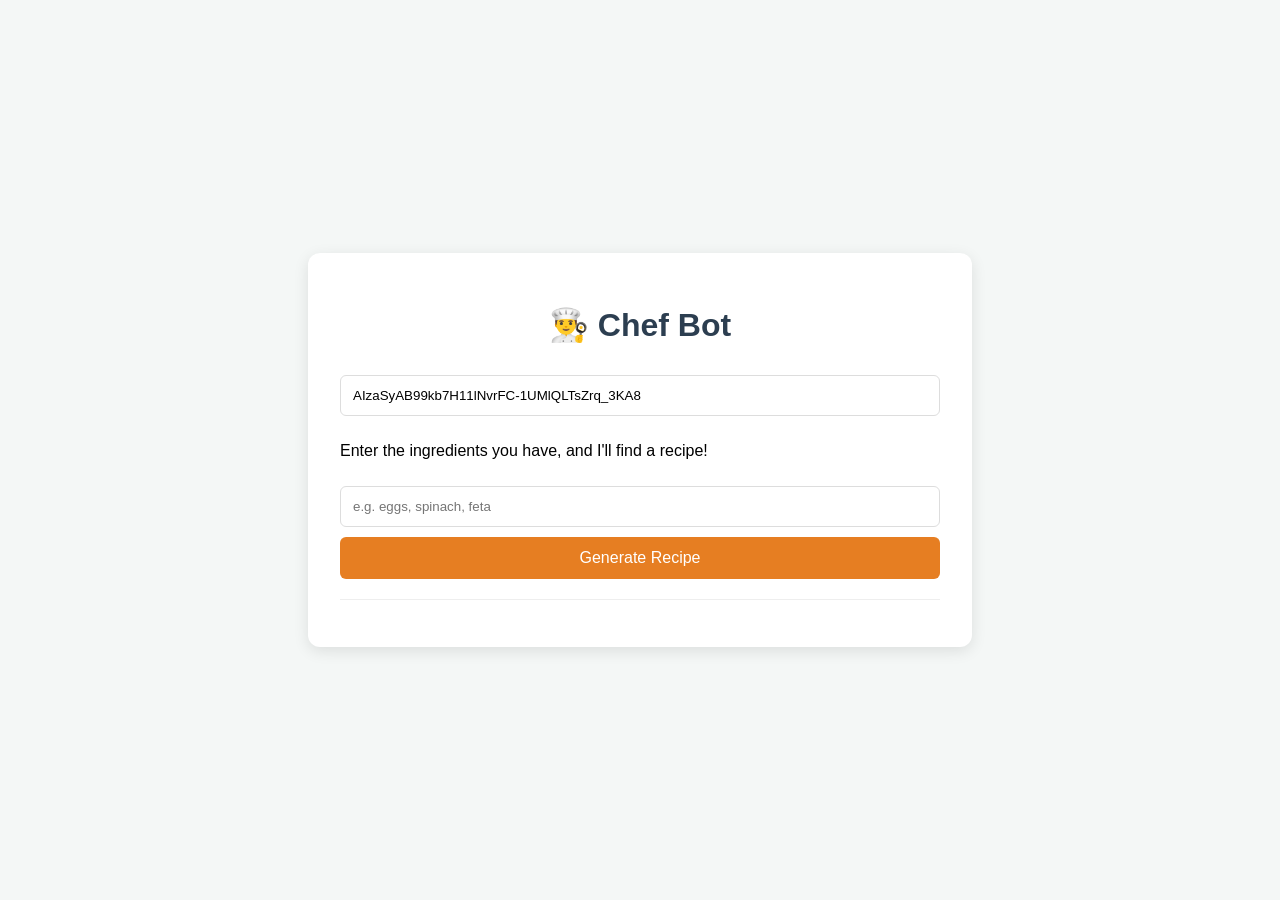
<file: lab-chef/index.html>
<html>
<head>
    <title>Chef Bot AI</title>
    <link rel="stylesheet" href="style.css">
</head>
<body>
    <div class="container">
        <h1>👨‍🍳 Chef Bot</h1>
        <input type="text" id="api-key-input"
               placeholder="API key from aistudio.google.com" value="AIzaSyAB99kb7H11lNvrFC-1UMlQLTsZrq_3KA8">
        <p>Enter the ingredients you have, and I'll find a recipe!</p>
        <input type="text" id="ingredients-input"
               placeholder="e.g. eggs, spinach, feta">
        <button onclick="getRecipe()">Generate Recipe</button>
        <div id="recipe-display"></div>
    </div>
    <script src="script.js"></script>
</body>
</html>
</file>
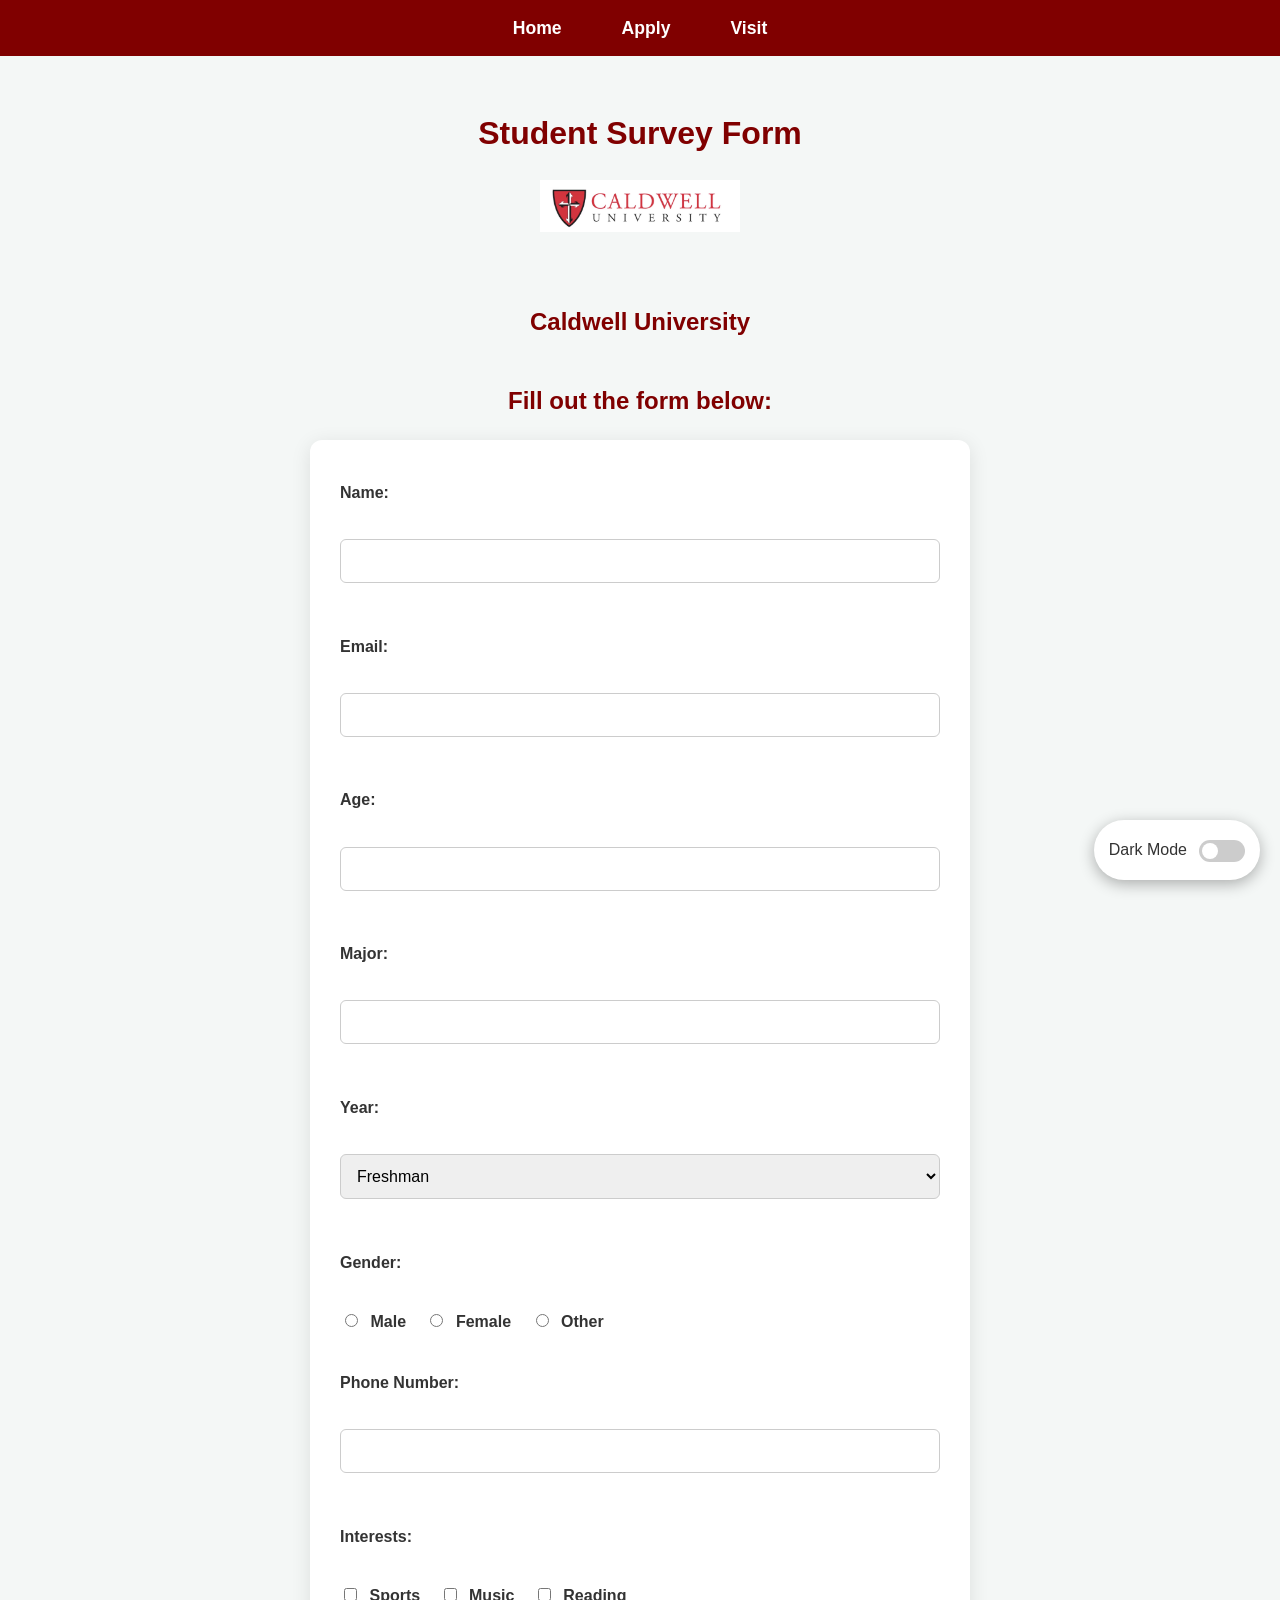
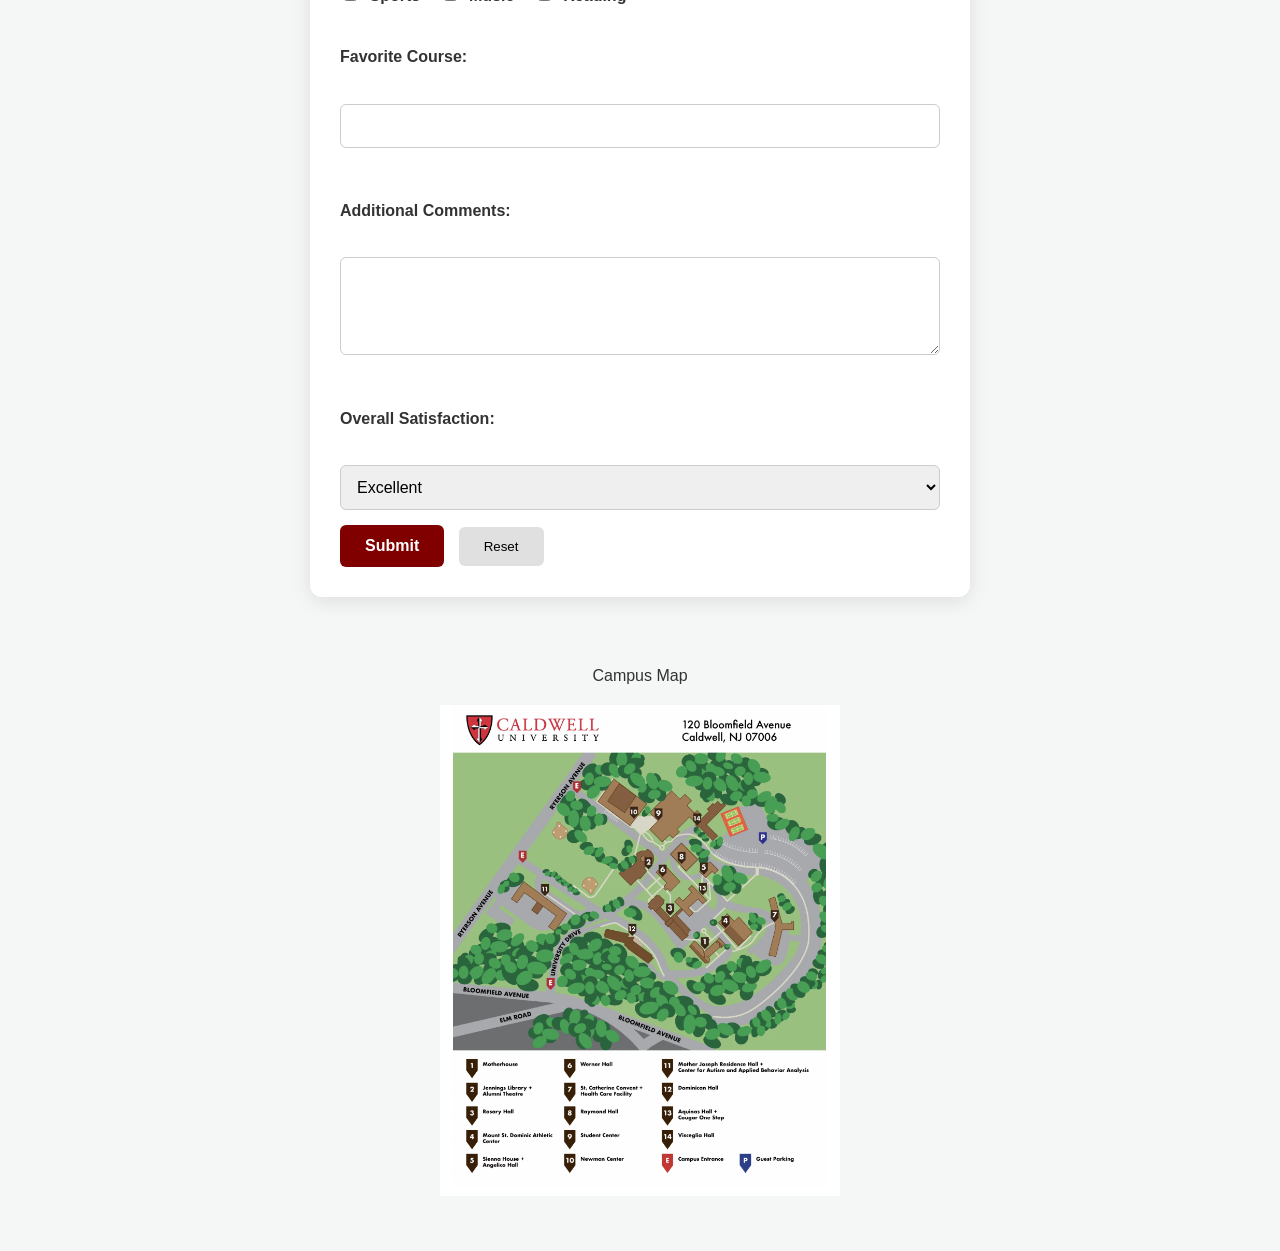
<file: page1.html>
<html>
    <head>
        <title>Page1</title>
    </head>
    <link rel="stylesheet" href="style.css">
    <script src="script.js"></script>
    <body>
        <nav class="navbar">
            <ul>
                <li><a href="page1.html">Home</a></li>
                <li><a href="https://www.caldwell.edu/admissions/apply-now/" target="_blank">Apply</a></li>
                <li><a href="https://caldwelluniv.my.salesforce-sites.com/events#/calendar" target="_blank">Visit</a></li>
            </ul>
        </nav>
        <h1>Student Survey Form</h1>
        <img src="images/logo_cu.png" alt="Caldwell University Logo" width="200"><br><br>
        <h2>Caldwell University</h2>
        <h2>Fill out the form below:</h2>
        <form action="page2.html" method="get">
            <label for="name">Name:</label><br>
            <input type="text" id="name" name="name" required><br><br>

            <label for="email">Email:</label><br>
            <input type="email" id="email" name="email" required><br><br>

            <label for="age">Age:</label><br>
            <input type="number" id="age" name="age" min="0" required><br><br>

            <label for="major">Major:</label><br>
            <input type="text" id="major" name="major" required><br><br>

            <label for="year">Year:</label><br>
            <select id="year" name="year" required>
                <option value="freshman">Freshman</option>
                <option value="sophomore">Sophomore</option>
                <option value="junior">Junior</option>
                <option value="senior">Senior</option>
            </select><br><br>

            <label for="gender">Gender:</label><br>
            <input type="radio" id="male" name="gender" value="male" required>
            <label for="male" class="inline-label">Male</label>
            <input type="radio" id="female" name="gender" value="female" required>
            <label for="female" class="inline-label">Female</label>
            <input type="radio" id="other" name="gender" value="other" required>
            <label for="other" class="inline-label">Other</label><br><br>
            <label for="phone">Phone Number:</label><br>
            <input type="tel" id="phone" name="phone" required><br><br>

            <label for="interests">Interests:</label><br>
            <input type="checkbox" id="sports" name="interests" value="sports">
            <label for="sports" class="inline-label">Sports</label>
            <input type="checkbox" id="music" name="interests" value="music">
            <label for="music" class="inline-label">Music</label>
            <input type="checkbox" id="reading" name="interests" value="reading">
            <label for="reading" class="inline-label">Reading</label><br><br>
            <label for="course">Favorite Course:</label><br>
            <input type="text" id="course" name="course" required><br><br>

            <label for="comments">Additional Comments:</label><br>
            <textarea id="comments" name="comments" rows="4" cols="50"></textarea><br><br>

            <label for="satisfaction">Overall Satisfaction:</label><br>
            <select id="satisfaction" name="satisfaction" required>
                <option value="excellent">Excellent</option>
                <option value="good">Good</option>
                <option value="average">Average</option>
                <option value="poor">Poor</option>
                </select>

            
            <input type="submit" value="Submit">
            <input type="reset" value="Reset">
        </form>

        <p>Campus Map</p>
        <img src="images/map.png" alt="Campus Map" width="400"><br><br>
        
        <div class="toggle-container">
        <span>Dark Mode</span>
        <label class="switch">
            <input type="checkbox" id="theme-toggle" onclick="toggleDarkMode()">
            <span class="slider"></span>
        </label>
        </div>


        
        

    </body>
</html>
</file>
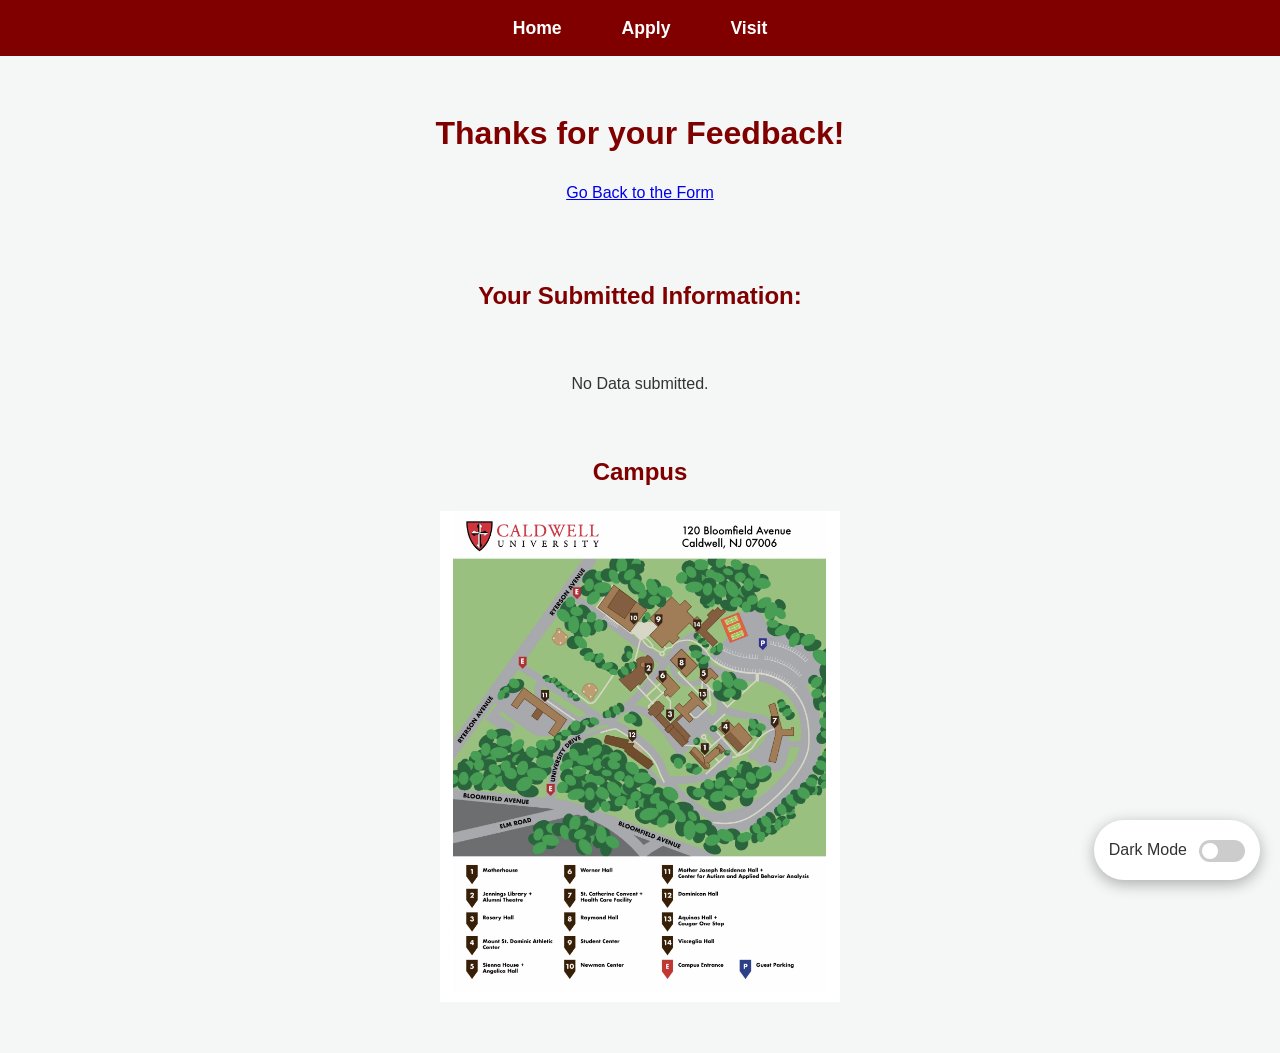
<file: page2.html>
<html>
    <head>
        <title>Page1</title>
    </head>
    <link rel="stylesheet" href="style.css">
    <script src="script.js"></script>
    <body>
        <nav class="navbar">
            <ul>
                <li><a href="page1.html">Home</a></li>
                <li><a href="https://www.caldwell.edu/admissions/apply-now/" target="_blank">Apply</a></li>
                <li><a href="https://caldwelluniv.my.salesforce-sites.com/events#/calendar" target="_blank">Visit</a></li>
            </ul>
        </nav>
        <h1>Thanks for your Feedback!</h1>
        <a href="page1.html">Go Back to the Form</a><br><br>
        <h2>Your Submitted Information:</h2>

        <main id = "results-container" class = "grid-display">
        </main>

        

        <h2>Campus</h2>
        <img src="images/map.png" alt="Campus Map" width="400"><br><br>
        
        <div class="toggle-container">
        <span>Dark Mode</span>
        <label class="switch">
            <input type="checkbox" id="theme-toggle" onclick="toggleDarkMode()">
            <span class="slider"></span>
        </label>
        </div>


        
        

    </body>
</html>
</file>
<file: lab-chef/style.css>
body {
    font-family: 'Segoe UI', Tahoma, Geneva, Verdana, sans-serif;
    background-color: #f4f7f6;
    display: flex;
    justify-content: center;
    padding: 40px;
}

.container {
    background: white;
    padding: 2rem;
    border-radius: 12px;
    box-shadow: 0 4px 15px rgba(0,0,0,0.1);
    max-width: 600px;
    width: 90%;
    margin: auto;
    min-height: 200px;
    overflow-wrap: break-word;
}

h1 { color: #2c3e50; text-align: center; }

input {
    width: 100%;
    padding: 12px;
    margin: 10px 0;
    border: 1px solid #ddd;
    border-radius: 6px;
    box-sizing: border-box; 
}

button {
    width: 100%;
    padding: 12px;
    background-color: #e67e22;
    color: white;
    border: none;
    border-radius: 6px;
    cursor: pointer;
    font-size: 16px;
    transition: background 0.3s;
}

button:hover { background-color: #d35400; }

#recipe-display {
    margin-top: 20px;
    line-height: 1.6;
    color: #34495e;
    border-top: 1px solid #eee;
    padding-top: 15px;
    padding-left: 20px;
}

#recipe-display li{
    margin-bottom: 10px;
}
</file>
<file: style.css>
body {
    font-family: 'Segoe UI', Tahoma, Geneva, Verdana, sans-serif;
    line-height: 1.6;
    background-color: #f4f7f6;
    color: #333;
    margin: 0;
    padding: 0;
    display: flex;
    flex-direction: column;
    align-items: center;
    transition: background-color 0.3s, color 0.3s;
}


.navbar {
    width: 100%;
    background-color: #800000; 
    padding: 4px 0;
    margin-bottom: 30px;
    position: sticky;
}

.navbar ul {
    list-style: none;
    display: flex;
    justify-content: center;
    
    gap: 60px;
    margin: 10;
    padding: 0;
}

.navbar a {
    color: white;
    text-decoration: none;
    font-weight: bold;
    font-size: 1.1rem;
}

.navbar a:hover {
    color: #ffcccc;
}


form {
    background: rgb(255, 255, 255);
    padding: 30px;
    border-radius: 12px;
    box-shadow: 0 4px 20px rgba(0,0,0,0.1);
    max-width: 600px;
    width: 90%;
    margin-bottom: 50px;
}

h1, h2 {
    text-align: center;
    color: #800000;
}

label {
    font-weight: 600;
    display: block;
    margin-bottom: 8px;
    margin-top: 10px;
}

.inline-label {
    display: inline; 
    font-weight: 600;
    margin-right: 15px;
}

input[type="text"],
input[type="email"],
input[type="number"],
input[type="tel"],
select,
textarea {
    width: 100%;
    padding: 12px;
    margin-bottom: 15px;
    border: 1px solid #ccc;
    border-radius: 6px;
    box-sizing: border-box; 
    font-size: 1rem;
}


input[type="radio"], 
input[type="checkbox"] {
    margin-right: 8px;
    cursor: pointer;
}


input[type="submit"] {
    background-color: #800000;
    color: white;
    border: none;
    padding: 12px 25px;
    border-radius: 6px;
    cursor: pointer;
    font-size: 1rem;
    font-weight: bold;
    transition: background 0.2s;
}

input[type="submit"]:hover {
    background-color: #a00000;
}

input[type="reset"] {
    background-color: #e0e0e0;
    border: none;
    padding: 12px 25px;
    border-radius: 6px;
    cursor: pointer;
    margin-left: 10px;
}

.toggle-container {
    
    position: fixed;   
    bottom: 20px;      
    right: 20px;       
    
   
    z-index: 9999;     

    
    display: flex;
    align-items: center;
    gap: 12px;
    background: white; 
    padding: 10px 15px;
    border-radius: 50px;
    box-shadow: 0 4px 15px rgba(0,0,0,0.3);
}


[theme="dark"] .toggle-container {
    background: #333;
    color: white;
}

.switch {
    position: relative;
    display: inline-block;
    width: 46px;
    height: 22px;
}

.switch input {
    opacity: 0;
    width: 0;
    height: 0;
}

.slider {
    position: absolute;
    cursor: pointer;
    top: 0; left: 0; right: 0; bottom: 0;
    background-color: #ccc;
    transition: .4s;
    border-radius: 34px;
}

.slider:before {
    position: absolute;
    content: "";
    height: 16px;
    width: 16px;
    left: 3px;
    bottom: 3px;
    background-color: white;
    transition: .4s;
    border-radius: 50%;
}

input:checked + .slider {
    background-color: #800000;
}

input:checked + .slider:before {
    transform: translateX(24px);
}


[theme="dark"] body {
    background-color: #121212;
    color: #e0e0e0;
}

[theme="dark"] form {
    background-color: #1e1e1e;
    color: white;
    box-shadow: 0 4px 20px rgba(0,0,0,0.5);
}

[theme="dark"] h1, [theme="dark"] h2 {
    color: #ff4d4d;
}

[theme="dark"] input:not([type="submit"]), 
[theme="dark"] textarea, 
[theme="dark"] select {
    background-color: #2c2c2c;
    color: white;
    border: 1px solid #444;
}

[theme="dark"] .toggle-container {
    background: #333;
    color: white;
}


#results-container {
    display: grid;
    grid-template-columns: 1fr; 
    gap: 10px;
    margin: 20px;
}

.grid-row {
    display: flex;
    justify-content: flex-start;
    border-bottom: 1px solid #ccc;
    padding: 8px;
}

.label {
    font-weight: bold;
    width: 150px; 
}

html[theme="dark"] body {
    background-color: #1a1a1a;
    color: white;
}
</file>
